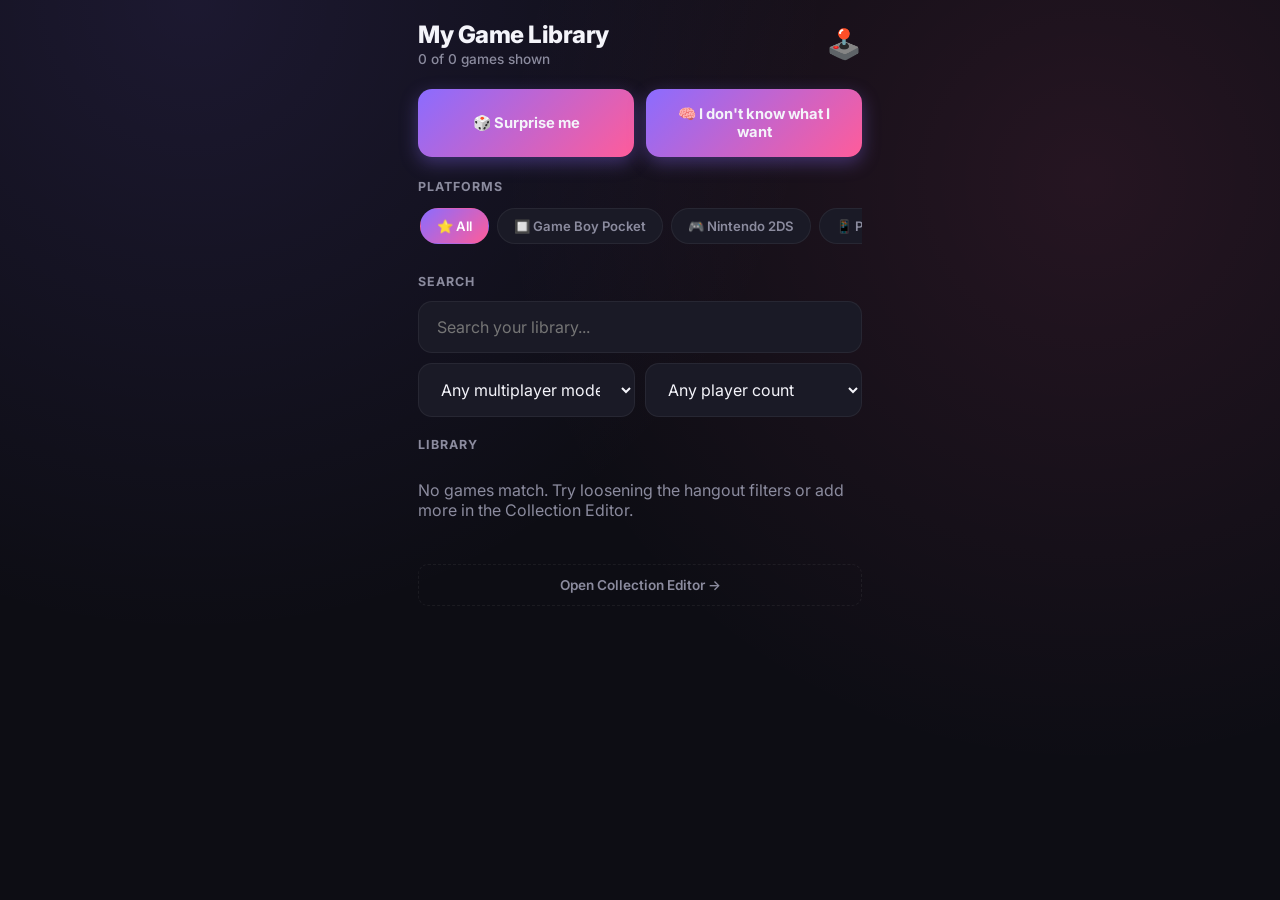
<file: index.html>
<!DOCTYPE html>
<html lang="en">
<head>
<meta charset="UTF-8" />
<meta name="viewport" content="width=device-width, initial-scale=1, viewport-fit=cover" />
<title>My Game Library</title>
<link rel="manifest" href="manifest.webmanifest" />
<meta name="theme-color" content="#12121a" />
<meta name="apple-mobile-web-app-capable" content="yes" />
<meta name="apple-mobile-web-app-status-bar-style" content="black-translucent" />
<link rel="apple-touch-icon" href="icon-192.png" />
<link rel="stylesheet" href="styles.css" />
</head>
<body>
<div id="app">

  <header class="topbar">
    <div>
      <h1>My Game Library</h1>
      <p id="gameCount" class="subtitle">0 games available</p>
    </div>
    <span class="brand-mark">🕹️</span>
  </header>

  <section class="actions">
    <button id="surpriseBtn" class="btn btn-primary">🎲 Surprise me</button>
    <button id="dontKnowBtn" class="btn btn-primary">🧠 I don't know what I want</button>
  </section>

  <section>
    <h2>Platforms</h2>
    <div class="platform-filters" id="platformFilters"></div>
  </section>

  <section class="search-section">
    <h2>Search</h2>
    <input id="searchInput" type="search" placeholder="Search your library..." />
    <div style="display:flex;gap:10px;flex-wrap:wrap;margin-top:10px">
      <select id="multiplayerFilter" class="styled-input" style="flex:1;min-width:180px">
        <option value="all">Any multiplayer mode</option>
        <option value="multiplayer">Multiplayer only</option>
        <option value="local">Local / couch multiplayer</option>
        <option value="online">Online multiplayer</option>
        <option value="solo">Solo only</option>
      </select>
      <select id="minPlayersFilter" class="styled-input" style="flex:1;min-width:180px">
        <option value="1">Any player count</option>
        <option value="2">At least 2 players</option>
        <option value="4">At least 4 players</option>
        <option value="6">At least 6 players</option>
        <option value="8">At least 8 players</option>
      </select>
    </div>
  </section>

  <section id="resultCard" class="result-card hidden"></section>

  <section>
    <h2>Library</h2>
    <div class="library-list" id="libraryList"></div>
  </section>

  <a href="editor.html" class="editor-link">Open Collection Editor →</a>

</div>

<div id="wizard" class="modal hidden">
  <div class="modal-content">
    <div id="wizardStep1">
      <h2>What's the vibe?</h2>
      <div class="mood-grid" id="moodGrid"></div>
    </div>
    <div id="wizardStep2" class="hidden">
      <h2>How much time do you have?</h2>
      <div class="time-grid">
        <button class="btn time-btn" data-time="short">⚡ 15–30 min</button>
        <button class="btn time-btn" data-time="medium">🕐 About an hour</button>
        <button class="btn time-btn" data-time="long">🌙 Several hours</button>
        <button class="btn time-btn" data-time="any">🤷 Doesn't matter</button>
      </div>
    </div>
    <button id="closeWizard" class="btn btn-secondary">Cancel</button>
  </div>
</div>

<script src="storage.js"></script>
<script src="rawg.js"></script>
<script src="moods.js"></script>
<script src="multiplayer.js"></script>
<script src="recommend.js"></script>
<script src="app.js"></script>
</body>
</html>
</file>
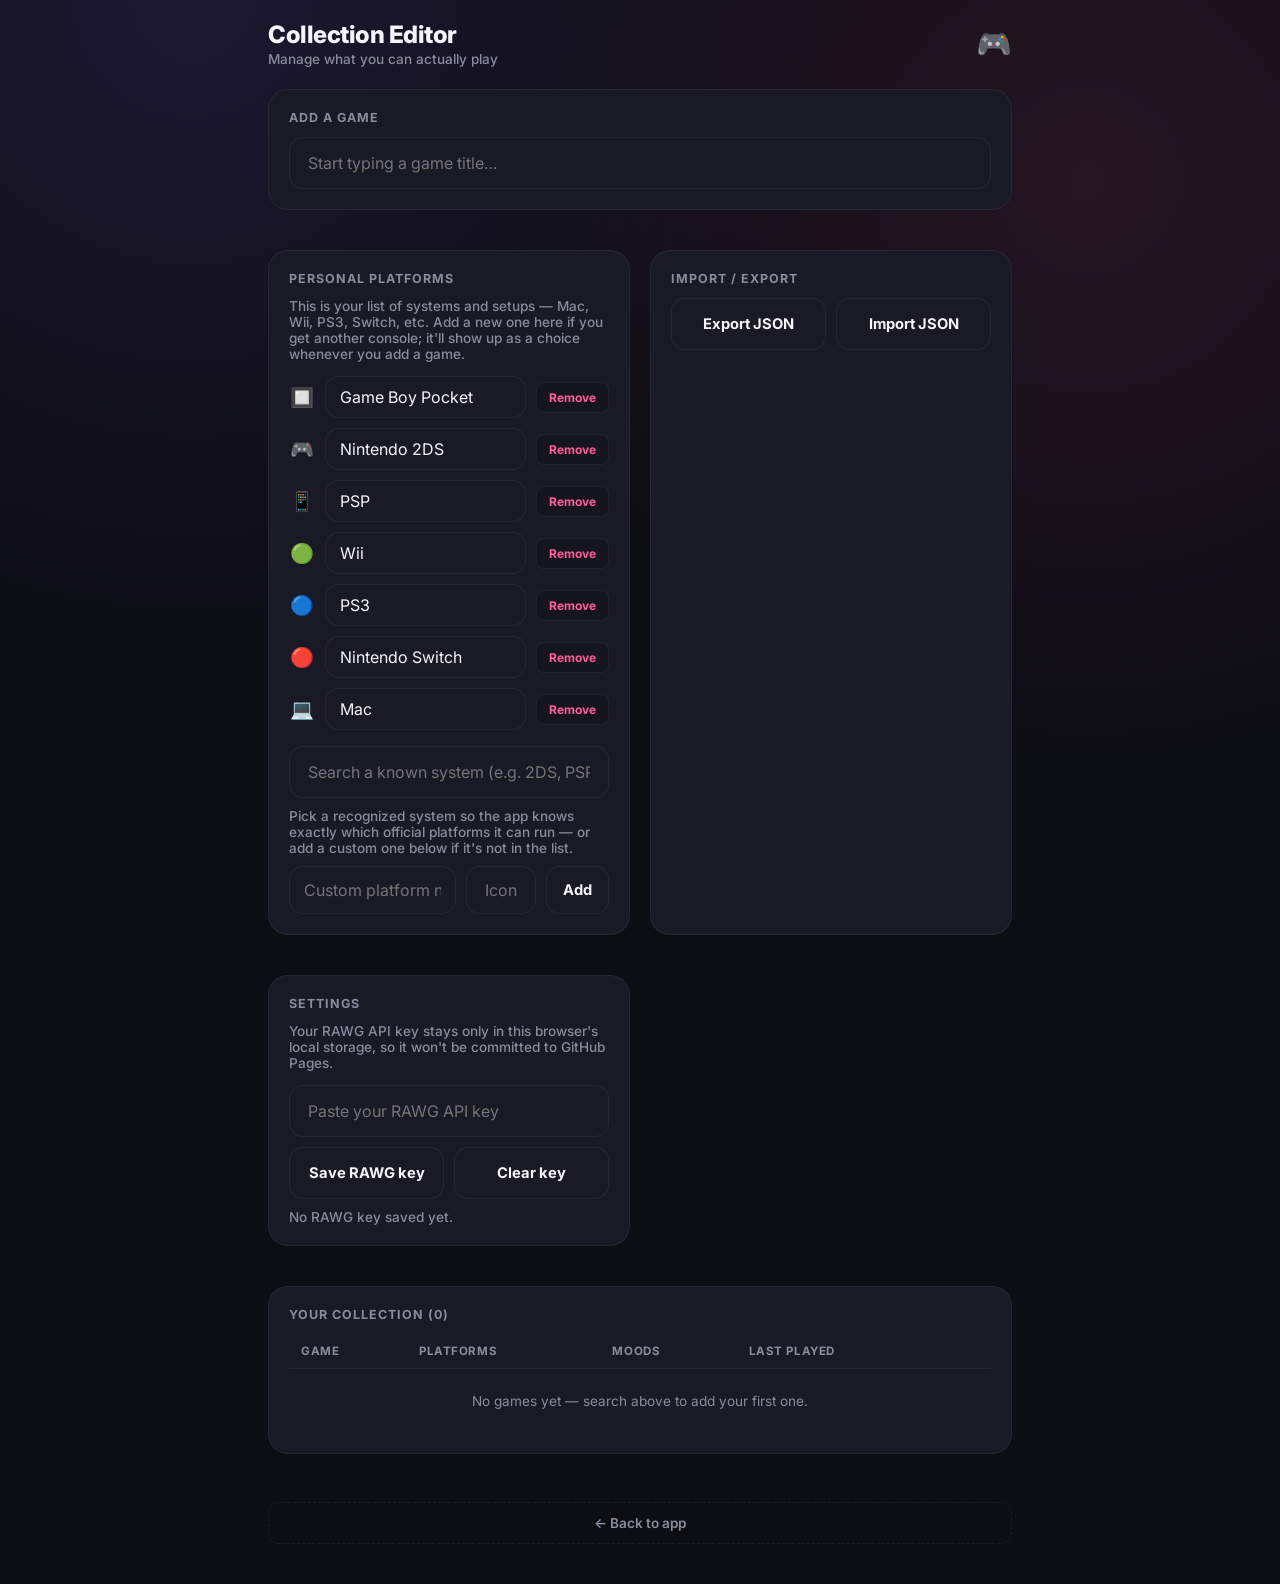
<file: editor.html>
<!DOCTYPE html>
<html lang="en">
<head>
<meta charset="UTF-8" />
<meta name="viewport" content="width=device-width, initial-scale=1" />
<title>Collection Editor — My Game Library</title>
<link rel="stylesheet" href="styles.css" />
</head>
<body class="editor-body">
<div id="app">

  <header class="topbar">
    <div>
      <h1>Collection Editor</h1>
      <p class="subtitle">Manage what you can actually play</p>
    </div>
    <span class="brand-mark">🎮</span>
  </header>

  <div class="editor-grid">

    <section class="panel full-width">
      <h2>Add a game</h2>
      <div class="search-row">
        <div class="autocomplete-wrap">
          <input id="gameSearch" type="text" class="styled-input" placeholder="Start typing a game title…" autocomplete="off" />
          <div id="autocompleteDropdown" class="autocomplete-dropdown hidden"></div>
        </div>
      </div>

      <div id="platformPicker" class="hidden" style="margin-top:20px">
        <div id="selectedGameCard" class="selected-game-card"></div>

        <h2>Where can you play this?</h2>
        <p class="subtitle" style="margin-bottom:10px">Dimmed platforms probably can't run this game, but you can still pick them if you know better.</p>
        <div id="platformCheckboxes" class="platform-checkboxes"></div>
        <button id="confirmAddBtn" class="btn btn-primary">Add to library</button>
      </div>
    </section>

    <section class="panel">
      <h2>Personal platforms</h2>
      <p class="subtitle" style="margin-bottom:14px">This is your list of systems and setups — Mac, Wii, PS3, Switch, etc. Add a new one here if you get another console; it'll show up as a choice whenever you add a game.</p>
      <div id="platformList" class="platform-list"></div>

      <div class="autocomplete-wrap" style="margin-bottom:10px">
        <input id="platformTemplateSearch" type="text" class="styled-input" placeholder="Search a known system (e.g. 2DS, PSP, Wii)…" autocomplete="off" />
        <div id="platformTemplateDropdown" class="autocomplete-dropdown hidden"></div>
      </div>
      <p class="subtitle" id="platformTemplateHint" style="margin-bottom:10px">Pick a recognized system so the app knows exactly which official platforms it can run — or add a custom one below if it's not in the list.</p>

      <div class="new-platform-row">
        <input id="newPlatformName" type="text" class="styled-input" placeholder="Custom platform name" />
        <input id="newPlatformIcon" type="text" class="styled-input" placeholder="Icon" />
        <button id="addPlatformBtn" class="btn btn-secondary" style="margin:0;width:auto;flex:none;padding:0 16px">Add</button>
      </div>
    </section>

    <section class="panel">
      <h2>Import / export</h2>
      <div class="import-export">
        <button id="exportBtn" class="btn btn-secondary" style="margin:0">Export JSON</button>
        <button id="importBtn" class="btn btn-secondary" style="margin:0">Import JSON</button>
      </div>
      <input type="file" id="importInput" accept="application/json" style="display:none" />
    </section>

    <section class="panel">
      <h2>Settings</h2>
      <p class="subtitle" style="margin-bottom:14px">Your RAWG API key stays only in this browser's local storage, so it won't be committed to GitHub Pages.</p>
      <input id="rawgApiKeyInput" type="password" class="styled-input" placeholder="Paste your RAWG API key" />
      <div class="import-export" style="margin-top:10px">
        <button id="saveRawgKeyBtn" class="btn btn-secondary" style="margin:0">Save RAWG key</button>
        <button id="clearRawgKeyBtn" class="btn btn-secondary" style="margin:0">Clear key</button>
      </div>
      <p id="rawgKeyStatus" class="subtitle" style="margin-top:10px"></p>
    </section>

    <section class="panel full-width">
      <h2>Your collection (<span id="collectionCount">0</span>)</h2>
      <div class="collection-table-wrap">
        <table class="collection-table">
          <thead>
            <tr><th>Game</th><th>Platforms</th><th>Moods</th><th>Last played</th><th></th></tr>
          </thead>
          <tbody id="collectionBody"></tbody>
        </table>
      </div>
    </section>

  </div>

    <section id="editDrawer" class="panel edit-drawer hidden">
      <div class="drawer-header">
        <div>
          <h2 id="editDrawerTitle">Edit game</h2>
          <p class="subtitle">Adjust your personal metadata without deleting and re-adding the game.</p>
        </div>
        <button id="closeDrawerBtn" class="btn btn-secondary" style="margin:0;width:auto;flex:none;padding:0 16px">Close</button>
      </div>

      <div class="drawer-grid">
        <div class="drawer-section drawer-section-full">
          <label class="field-label">Where can you play this?</label>
          <div id="drawerPlatformCheckboxes" class="platform-checkboxes"></div>
        </div>

        <div class="drawer-section">
          <label class="field-label" for="drawerPlayTime">Play time</label>
          <select id="drawerPlayTime" class="styled-input">
            <option value="">Not set</option>
            <option value="short">15–30 minutes</option>
            <option value="medium">About an hour</option>
            <option value="long">Several hours</option>
            <option value="any">Doesn't matter</option>
          </select>
        </div>

        <div class="drawer-section">
          <label class="field-label" for="drawerLastPlayed">Last played</label>
          <input id="drawerLastPlayed" type="date" class="styled-input" />
        </div>

        <div class="drawer-section">
          <label class="field-label" for="drawerRating">Personal rating</label>
          <select id="drawerRating" class="styled-input">
            <option value="">Not rated</option>
            <option value="1">★☆☆☆☆</option>
            <option value="2">★★☆☆☆</option>
            <option value="3">★★★☆☆</option>
            <option value="4">★★★★☆</option>
            <option value="5">★★★★★</option>
          </select>
        </div>

        <div class="drawer-section">
          <label class="field-label">Favorite</label>
          <label class="checkbox-row"><input id="drawerFavorite" type="checkbox" /> Mark as a favorite</label>
        </div>

        <div class="drawer-section drawer-section-full">
          <label class="field-label">Moods</label>
          <div id="drawerMoodCheckboxes" class="platform-checkboxes mood-checkboxes"></div>
        </div>
      </div>

      <div class="drawer-actions">
        <button id="saveDrawerBtn" class="btn btn-primary" style="margin:0;width:auto;flex:none;padding:0 18px">Save changes</button>
        <button id="cancelDrawerBtn" class="btn btn-secondary" style="margin:0;width:auto;flex:none;padding:0 18px">Cancel</button>
      </div>
    </section>

  <a href="index.html" class="editor-link">← Back to app</a>

</div>

<script src="storage.js"></script>
<script src="rawg.js"></script>
<script src="moods.js"></script>
<script src="platformCompat.js"></script>
<script src="platformTemplates.js"></script>
<script src="multiplayer.js"></script>
<script src="editor.js"></script>
</body>
</html>
</file>
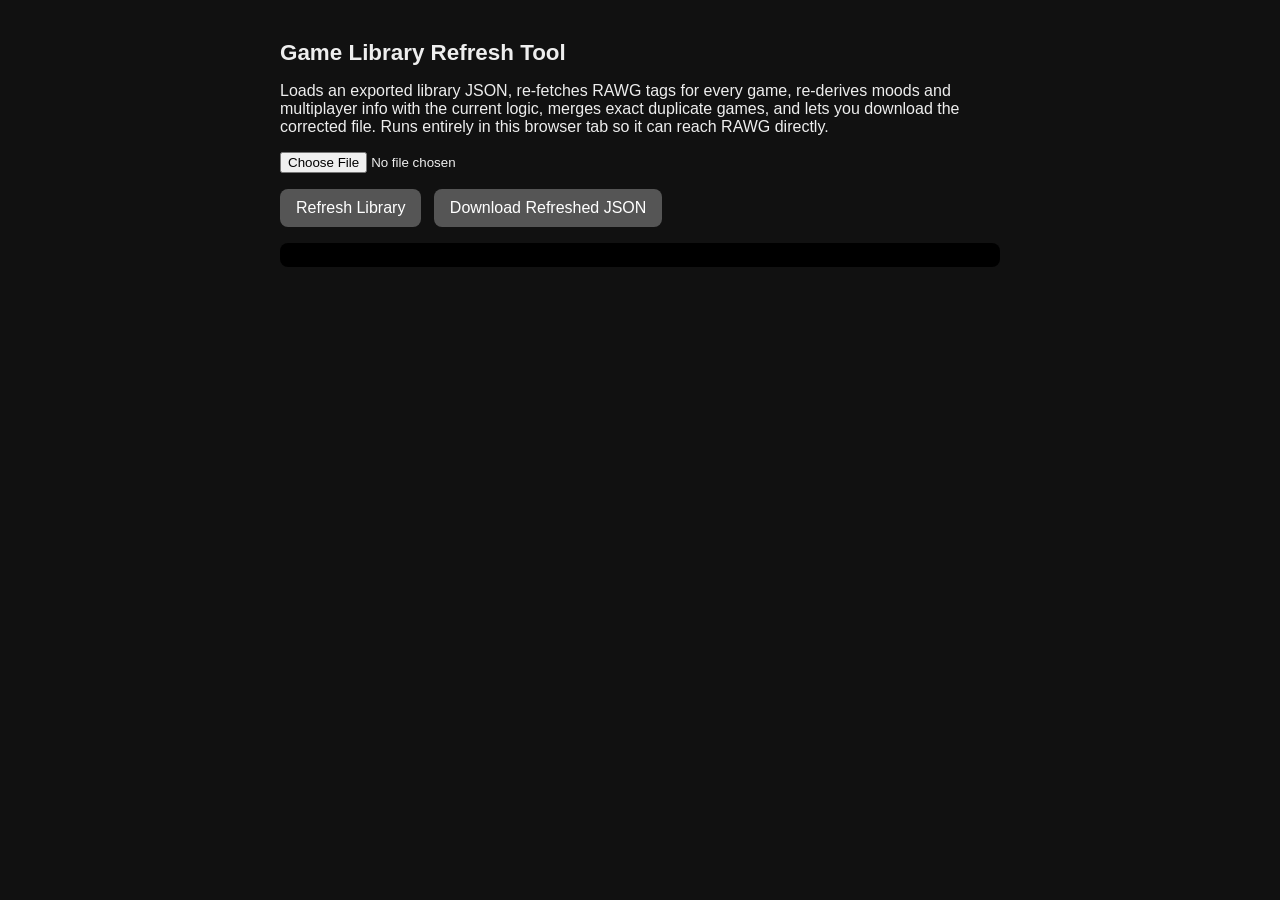
<file: refresh.html>
<!doctype html>
<html lang="en">
<head>
<meta charset="utf-8" />
<title>Library Refresh Tool</title>
<style>
  body { font-family: -apple-system, sans-serif; max-width: 720px; margin: 40px auto; padding: 0 16px; background: #111; color: #eee; }
  h1 { font-size: 1.4rem; }
  button { padding: 10px 16px; font-size: 1rem; border-radius: 8px; border: none; background: #4a7dfc; color: white; cursor: pointer; margin-right: 8px; }
  button:disabled { background: #555; cursor: not-allowed; }
  #log { white-space: pre-wrap; font-family: monospace; font-size: 0.85rem; background: #000; padding: 12px; border-radius: 8px; max-height: 400px; overflow-y: auto; margin-top: 16px; }
  input[type=file] { color: #eee; margin: 12px 0; display: block; }
  .row { margin: 16px 0; }
</style>
</head>
<body>

<h1>Game Library Refresh Tool</h1>
<p>Loads an exported library JSON, re-fetches RAWG tags for every game, re-derives moods and multiplayer info with the current logic, merges exact duplicate games, and lets you download the corrected file. Runs entirely in this browser tab so it can reach RAWG directly.</p>

<div class="row">
  <input type="file" id="fileInput" accept="application/json" />
</div>
<div class="row">
  <button id="runBtn" disabled>Refresh Library</button>
  <button id="downloadBtn" disabled>Download Refreshed JSON</button>
</div>

<div id="log"></div>

<script src="rawg.js"></script>
<script src="moods.js"></script>
<script src="multiplayer.js"></script>
<script>
  const logEl = document.getElementById("log");
  const fileInput = document.getElementById("fileInput");
  const runBtn = document.getElementById("runBtn");
  const downloadBtn = document.getElementById("downloadBtn");

  let loadedData = null;
  let resultData = null;

  function log(msg) {
    logEl.textContent += msg + "\n";
    logEl.scrollTop = logEl.scrollHeight;
  }

  fileInput.addEventListener("change", async () => {
    const file = fileInput.files[0];
    if (!file) return;
    const text = await file.text();
    loadedData = JSON.parse(text);
    log(`Loaded ${loadedData.games.length} games from ${file.name}`);
    runBtn.disabled = false;
  });

  function sleep(ms) {
    return new Promise((r) => setTimeout(r, ms));
  }

  runBtn.addEventListener("click", async () => {
    runBtn.disabled = true;
    logEl.textContent = "";
    const games = loadedData.games;

    // Merge exact rawgId duplicates first
    const byRawg = new Map();
    const order = [];
    for (const g of games) {
      if (byRawg.has(g.rawgId)) {
        const existing = byRawg.get(g.rawgId);
        const merged = Array.from(new Set([...(existing.personalPlatforms || []), ...(g.personalPlatforms || [])]));
        existing.personalPlatforms = merged;
        log(`Merged duplicate: ${g.title} (rawgId ${g.rawgId}) -> platforms [${merged.join(", ")}]`);
      } else {
        byRawg.set(g.rawgId, g);
        order.push(g.rawgId);
      }
    }
    const deduped = order.map((id) => byRawg.get(id));
    log(`After dedupe: ${deduped.length} games (${games.length - deduped.length} removed)`);

    let updated = 0;
    let failed = [];
    for (let i = 0; i < deduped.length; i++) {
      const g = deduped[i];
      try {
        const details = await Rawg.details(g.rawgId);
        g.genres = details.genres && details.genres.length ? details.genres : g.genres || [];
        g.tags = details.tags || [];
        const oldMoods = g.moods || [];
        g.moods = Moods.deriveAutoMoods({ genres: g.genres, tags: g.tags, year: g.year });
        g.multiplayer = Multiplayer.deriveMultiplayerInfo(g);
        updated++;
        if (JSON.stringify(oldMoods) !== JSON.stringify(g.moods)) {
          log(`  ${g.title}: [${oldMoods.join(", ")}] -> [${g.moods.join(", ")}]`);
        }
      } catch (e) {
        failed.push(g.title);
        log(`  FAILED ${g.title} (rawgId ${g.rawgId}): ${e.message}`);
      }
      await sleep(120);
      if (i % 10 === 0) log(`Progress: ${i + 1}/${deduped.length}`);
    }

    log(`Done. Updated ${updated}, failed ${failed.length}.`);
    resultData = { ...loadedData, games: deduped };
    downloadBtn.disabled = false;
    runBtn.disabled = false;
  });

  downloadBtn.addEventListener("click", () => {
    const blob = new Blob([JSON.stringify(resultData, null, 2)], { type: "application/json" });
    const url = URL.createObjectURL(blob);
    const a = document.createElement("a");
    a.href = url;
    a.download = "my-game-library-refreshed.json";
    a.click();
    URL.revokeObjectURL(url);
  });
</script>
</body>
</html>
</file>
<file: styles.css>
@import url("https://fonts.googleapis.com/css2?family=Inter:wght@400;500;600;700;800&display=swap");

* { box-sizing: border-box; }

:root {
  --bg: #0d0d14;
  --bg-elevated: #15151f;
  --card: #1a1a26;
  --card-hover: #212130;
  --border: rgba(255,255,255,0.06);
  --accent: #8b6cff;
  --accent-2: #ff5c9a;
  --accent-3: #4fd1c5;
  --text: #f4f4fa;
  --muted: #8b8b9e;
  --muted-2: #5c5c70;
  --radius-lg: 20px;
  --radius-md: 14px;
  --radius-sm: 10px;
  --shadow: 0 8px 30px rgba(0,0,0,0.35);
}

body {
  margin: 0;
  background:
    radial-gradient(circle at 15% 0%, rgba(139,108,255,0.12), transparent 45%),
    radial-gradient(circle at 85% 20%, rgba(255,92,154,0.10), transparent 45%),
    var(--bg);
  background-attachment: fixed;
  color: var(--text);
  font-family: "Inter", -apple-system, BlinkMacSystemFont, sans-serif;
  padding-bottom: env(safe-area-inset-bottom);
  -webkit-font-smoothing: antialiased;
}

#app {
  max-width: 480px;
  margin: 0 auto;
  padding: calc(env(safe-area-inset-top) + 20px) 18px 40px;
}

.topbar { display: flex; align-items: center; justify-content: space-between; margin-bottom: 22px; }
.topbar h1 { font-size: 1.5rem; font-weight: 800; margin: 0 0 2px; letter-spacing: -0.02em; }
.subtitle { color: var(--muted); margin: 0; font-size: 0.85rem; font-weight: 500; }
.brand-mark { font-size: 1.8rem; }

.actions {
  display: grid;
  grid-template-columns: 1fr 1fr;
  gap: 12px;
  margin-bottom: 22px;
}

.btn {
  border: none;
  border-radius: var(--radius-md);
  padding: 16px 14px;
  font-size: 0.92rem;
  font-weight: 700;
  cursor: pointer;
  color: var(--text);
  font-family: inherit;
  transition: transform 0.15s ease, filter 0.15s ease;
}

.btn:active { transform: scale(0.97); }

.btn-primary {
  background: linear-gradient(135deg, var(--accent), var(--accent-2));
  box-shadow: 0 6px 18px rgba(139,108,255,0.35);
}
.btn-primary:hover { filter: brightness(1.08); }

.btn-secondary {
  background: var(--card);
  border: 1px solid var(--border);
  margin-top: 12px;
  width: 100%;
  color: var(--text);
}
.btn-secondary:hover { background: var(--card-hover); }

.btn-ghost {
  background: transparent;
  border: 1px solid var(--border);
  color: var(--muted);
}

section { margin-bottom: 20px; }
section h2 {
  font-size: 0.78rem;
  text-transform: uppercase;
  letter-spacing: 0.08em;
  color: var(--muted);
  font-weight: 700;
  margin: 0 0 12px;
}

.platform-filters {
  display: flex;
  gap: 8px;
  overflow-x: auto;
  padding: 2px 2px 10px;
  -webkit-overflow-scrolling: touch;
  scrollbar-width: none;
}
.platform-filters::-webkit-scrollbar { display: none; }

.platform-chip {
  flex: none;
  padding: 9px 16px;
  border-radius: 999px;
  background: var(--card);
  border: 1px solid var(--border);
  color: var(--muted);
  font-size: 0.82rem;
  font-weight: 600;
  white-space: nowrap;
  cursor: pointer;
  transition: all 0.15s ease;
}

.platform-chip.active {
  background: linear-gradient(135deg, var(--accent), var(--accent-2));
  color: #fff;
  border-color: transparent;
}

.search-section input,
.search-row input,
.styled-input {
  width: 100%;
  padding: 15px 18px;
  border-radius: var(--radius-md);
  border: 1px solid var(--border);
  background: var(--card);
  color: var(--text);
  font-size: 1rem;
  font-family: inherit;
  outline: none;
  transition: border-color 0.15s ease;
}
.search-section input:focus,
.search-row input:focus,
.styled-input:focus { border-color: var(--accent); }

.new-platform-row .styled-input {
  padding: 13px 14px;
}

.result-card {
  background: linear-gradient(160deg, var(--card), var(--bg-elevated));
  border: 1px solid var(--border);
  border-radius: var(--radius-lg);
  padding: 22px;
  box-shadow: var(--shadow);
  position: relative;
  overflow: hidden;
}

.result-card::before {
  content: "";
  position: absolute;
  inset: 0;
  background: var(--result-cover, none);
  background-size: cover;
  background-position: center;
  opacity: 0.18;
  filter: blur(2px);
  z-index: 0;
}

.result-card > * { position: relative; z-index: 1; }

.hidden { display: none !important; }

.result-card h2 { margin: 0 0 6px; font-size: 1.3rem; font-weight: 800; letter-spacing: -0.01em; }
.result-card .meta {
  color: var(--muted);
  font-size: 0.82rem;
  margin-bottom: 4px;
  font-weight: 600;
  text-transform: uppercase;
  letter-spacing: 0.04em;
}
.result-card .last-played { color: var(--text); opacity: 0.85; font-size: 0.9rem; margin-bottom: 16px; }
.result-card .actions-row { display: flex; gap: 10px; }
.result-card .actions-row .btn { flex: 1; padding: 13px; font-size: 0.85rem; }

.library-list { display: flex; flex-direction: column; gap: 8px; }

.game-row {
  display: flex;
  align-items: center;
  gap: 14px;
  background: var(--card);
  border: 1px solid var(--border);
  border-radius: var(--radius-md);
  padding: 10px 14px;
  transition: background 0.15s ease;
}
.game-row:hover { background: var(--card-hover); }

.game-row img {
  width: 52px; height: 52px; border-radius: 10px; object-fit: cover;
  background: linear-gradient(135deg, var(--accent), var(--accent-2));
  flex: none;
}

.game-row .title { font-weight: 700; font-size: 0.95rem; letter-spacing: -0.01em; }
.game-row .sub { color: var(--muted); font-size: 0.78rem; margin-top: 2px; }

.empty-state {
  text-align: center;
  color: var(--muted);
  padding: 40px 20px;
  font-size: 0.9rem;
}

.editor-link {
  display: block;
  text-align: center;
  margin-top: 28px;
  color: var(--muted);
  text-decoration: none;
  font-size: 0.85rem;
  font-weight: 600;
  padding: 12px;
  border-radius: var(--radius-sm);
  border: 1px dashed var(--border);
}
.editor-link:hover { color: var(--text); border-color: var(--accent); }

/* Modal / wizard */
.modal {
  position: fixed; inset: 0; background: rgba(5,5,10,0.7);
  backdrop-filter: blur(6px);
  display: flex; align-items: flex-end; justify-content: center; z-index: 50;
}

.modal-content {
  background: var(--bg-elevated);
  border: 1px solid var(--border);
  width: 100%; max-width: 480px;
  border-radius: 26px 26px 0 0;
  padding: 10px 20px calc(28px + env(safe-area-inset-bottom));
  box-shadow: 0 -10px 40px rgba(0,0,0,0.5);
}

.modal-content::before {
  content: "";
  display: block;
  width: 40px; height: 4px;
  background: var(--border);
  border-radius: 4px;
  margin: 10px auto 20px;
}

.modal-content h2 { font-size: 1.15rem; font-weight: 800; margin: 4px 0 4px; }

.mood-grid, .time-grid {
  display: grid;
  grid-template-columns: 1fr 1fr;
  gap: 10px;
  margin: 16px 0 6px;
}

.mood-btn, .time-btn {
  background: var(--card);
  border: 1px solid var(--border);
  padding: 15px;
  border-radius: var(--radius-md);
  font-size: 0.88rem;
  font-weight: 600;
  text-align: left;
}
.mood-btn:hover, .time-btn:hover { background: var(--card-hover); border-color: var(--accent); }

/* ===== Editor page ===== */
.editor-body #app { max-width: 780px; }

.editor-grid { display: flex; flex-direction: column; gap: 26px; }

.panel {
  background: var(--card);
  border: 1px solid var(--border);
  border-radius: var(--radius-lg);
  padding: 20px;
}

.search-row { display: flex; gap: 10px; position: relative; }
.search-row .btn { flex: none; padding: 15px 20px; }

.autocomplete-wrap { position: relative; flex: 1; }

.autocomplete-dropdown {
  position: absolute;
  top: calc(100% + 6px);
  left: 0; right: 0;
  background: var(--bg-elevated);
  border: 1px solid var(--border);
  border-radius: var(--radius-md);
  box-shadow: var(--shadow);
  max-height: 340px;
  overflow-y: auto;
  z-index: 30;
}

.autocomplete-item {
  display: flex;
  align-items: center;
  gap: 12px;
  padding: 10px 14px;
  cursor: pointer;
  border-bottom: 1px solid var(--border);
}
.autocomplete-item:last-child { border-bottom: none; }
.autocomplete-item:hover, .autocomplete-item.highlighted { background: var(--card-hover); }

.autocomplete-item img {
  width: 40px; height: 40px; border-radius: 8px; object-fit: cover;
  background: linear-gradient(135deg, var(--accent), var(--accent-2));
  flex: none;
}

.autocomplete-item .ac-title { font-weight: 700; font-size: 0.9rem; }
.autocomplete-item .ac-sub { color: var(--muted); font-size: 0.76rem; margin-top: 2px; }

.autocomplete-loading, .autocomplete-empty {
  padding: 14px; color: var(--muted); font-size: 0.85rem; text-align: center;
}

.selected-game-card {
  display: flex;
  gap: 16px;
  margin-bottom: 18px;
  padding-bottom: 18px;
  border-bottom: 1px solid var(--border);
}
.selected-game-card img {
  width: 72px; height: 72px; border-radius: 12px; object-fit: cover;
  background: linear-gradient(135deg, var(--accent), var(--accent-2));
  flex: none;
}
.selected-game-card h3 { margin: 0 0 4px; font-size: 1.1rem; font-weight: 800; }
.selected-game-card .official-platforms { color: var(--muted); font-size: 0.8rem; }
.selected-game-card .moods-preview { margin-top: 8px; display: flex; gap: 6px; flex-wrap: wrap; }
.tag-pill {
  background: rgba(139,108,255,0.15);
  color: #c4b5ff;
  border: 1px solid rgba(139,108,255,0.3);
  font-size: 0.72rem;
  font-weight: 700;
  padding: 4px 10px;
  border-radius: 999px;
}

.platform-checkboxes { display: flex; flex-wrap: wrap; gap: 10px; margin: 4px 0 18px; }
.platform-check {
  position: relative;
}
.platform-check input { position: absolute; opacity: 0; }
.platform-check label {
  display: block;
  background: var(--bg-elevated);
  border: 1px solid var(--border);
  padding: 9px 14px;
  border-radius: 999px;
  font-size: 0.85rem;
  font-weight: 600;
  cursor: pointer;
  color: var(--muted);
  transition: all 0.15s ease;
}
.platform-check input:checked + label {
  background: linear-gradient(135deg, var(--accent), var(--accent-2));
  color: #fff; border-color: transparent;
}
.platform-check.unsupported label {
  opacity: 0.35;
}
.platform-check.unsupported label::after {
  content: " \00b7 unlikely";
  font-weight: 400;
  font-style: italic;
}

.platform-group-label {
  font-size: 0.72rem; color: var(--muted-2); text-transform: uppercase;
  letter-spacing: 0.06em; font-weight: 700; margin: 14px 0 8px;
}

.platform-list { display: flex; flex-direction: column; gap: 10px; margin-bottom: 16px; }
.platform-row { display: flex; align-items: center; gap: 10px; }
.platform-row-icon { font-size: 1.2rem; flex: 0 0 26px; text-align: center; }
.platform-row .platform-row-name { flex: 1; padding: 10px 14px; }
.platform-row .remove-platform-btn { flex: none; }

.new-platform-row { display: flex; gap: 10px; }
.new-platform-row input:first-child { flex: 1; }
.new-platform-row input:nth-child(2) { flex: 0 0 70px; text-align: center; }

.collection-table-wrap { overflow-x: auto; }
.collection-table { width: 100%; border-collapse: collapse; font-size: 0.85rem; min-width: 560px; }
.collection-table th {
  text-align: left; padding: 10px 12px; color: var(--muted);
  font-size: 0.72rem; text-transform: uppercase; letter-spacing: 0.05em;
  border-bottom: 1px solid var(--border);
}
.collection-table td { padding: 12px; border-bottom: 1px solid var(--border); vertical-align: middle; }
.collection-table tr:last-child td { border-bottom: none; }
.collection-table .cover-cell { display: flex; align-items: center; gap: 10px; font-weight: 700; }
.collection-table .cover-cell img { width: 36px; height: 36px; border-radius: 8px; object-fit: cover; background: var(--bg-elevated); }
.inline-pill { display: inline-flex; align-items: center; gap: 6px; margin: 2px 6px 2px 0; padding: 5px 10px; border-radius: 999px; background: var(--bg-elevated); border: 1px solid var(--border); color: var(--text); font-size: 0.78rem; font-weight: 600; }

.small-btn { padding: 7px 12px; font-size: 0.75rem; border-radius: 8px; background: var(--bg-elevated); color: var(--accent-2); border: 1px solid var(--border); }
.table-actions { display: flex; gap: 8px; justify-content: flex-end; flex-wrap: wrap; }
.field-label { display: block; margin-bottom: 8px; color: var(--muted); font-size: 0.78rem; text-transform: uppercase; letter-spacing: 0.05em; font-weight: 700; }
.edit-drawer { margin-top: 26px; }
.drawer-header { display: flex; justify-content: space-between; gap: 16px; align-items: flex-start; margin-bottom: 18px; }
.drawer-grid { display: grid; grid-template-columns: repeat(2, minmax(0, 1fr)); gap: 18px; }
.drawer-section-full { grid-column: 1 / -1; }
.checkbox-row { display: flex; align-items: center; gap: 10px; min-height: 48px; padding: 0 2px; color: var(--text); font-weight: 600; }
.checkbox-row input { width: 18px; height: 18px; accent-color: var(--accent); }
.drawer-actions { display: flex; gap: 10px; justify-content: flex-end; margin-top: 20px; flex-wrap: wrap; }

.import-export { display: flex; gap: 10px; }
.import-export .btn { flex: 1; }

@media (min-width: 640px) {
  .editor-grid { display: grid; grid-template-columns: 1fr 1fr; gap: 20px; }
  .editor-grid .panel.full-width { grid-column: 1 / -1; }
}

@media (max-width: 720px) {
  .drawer-grid { grid-template-columns: 1fr; }
  .drawer-header { flex-direction: column; }
  .table-actions { justify-content: flex-start; }
}
</file>
